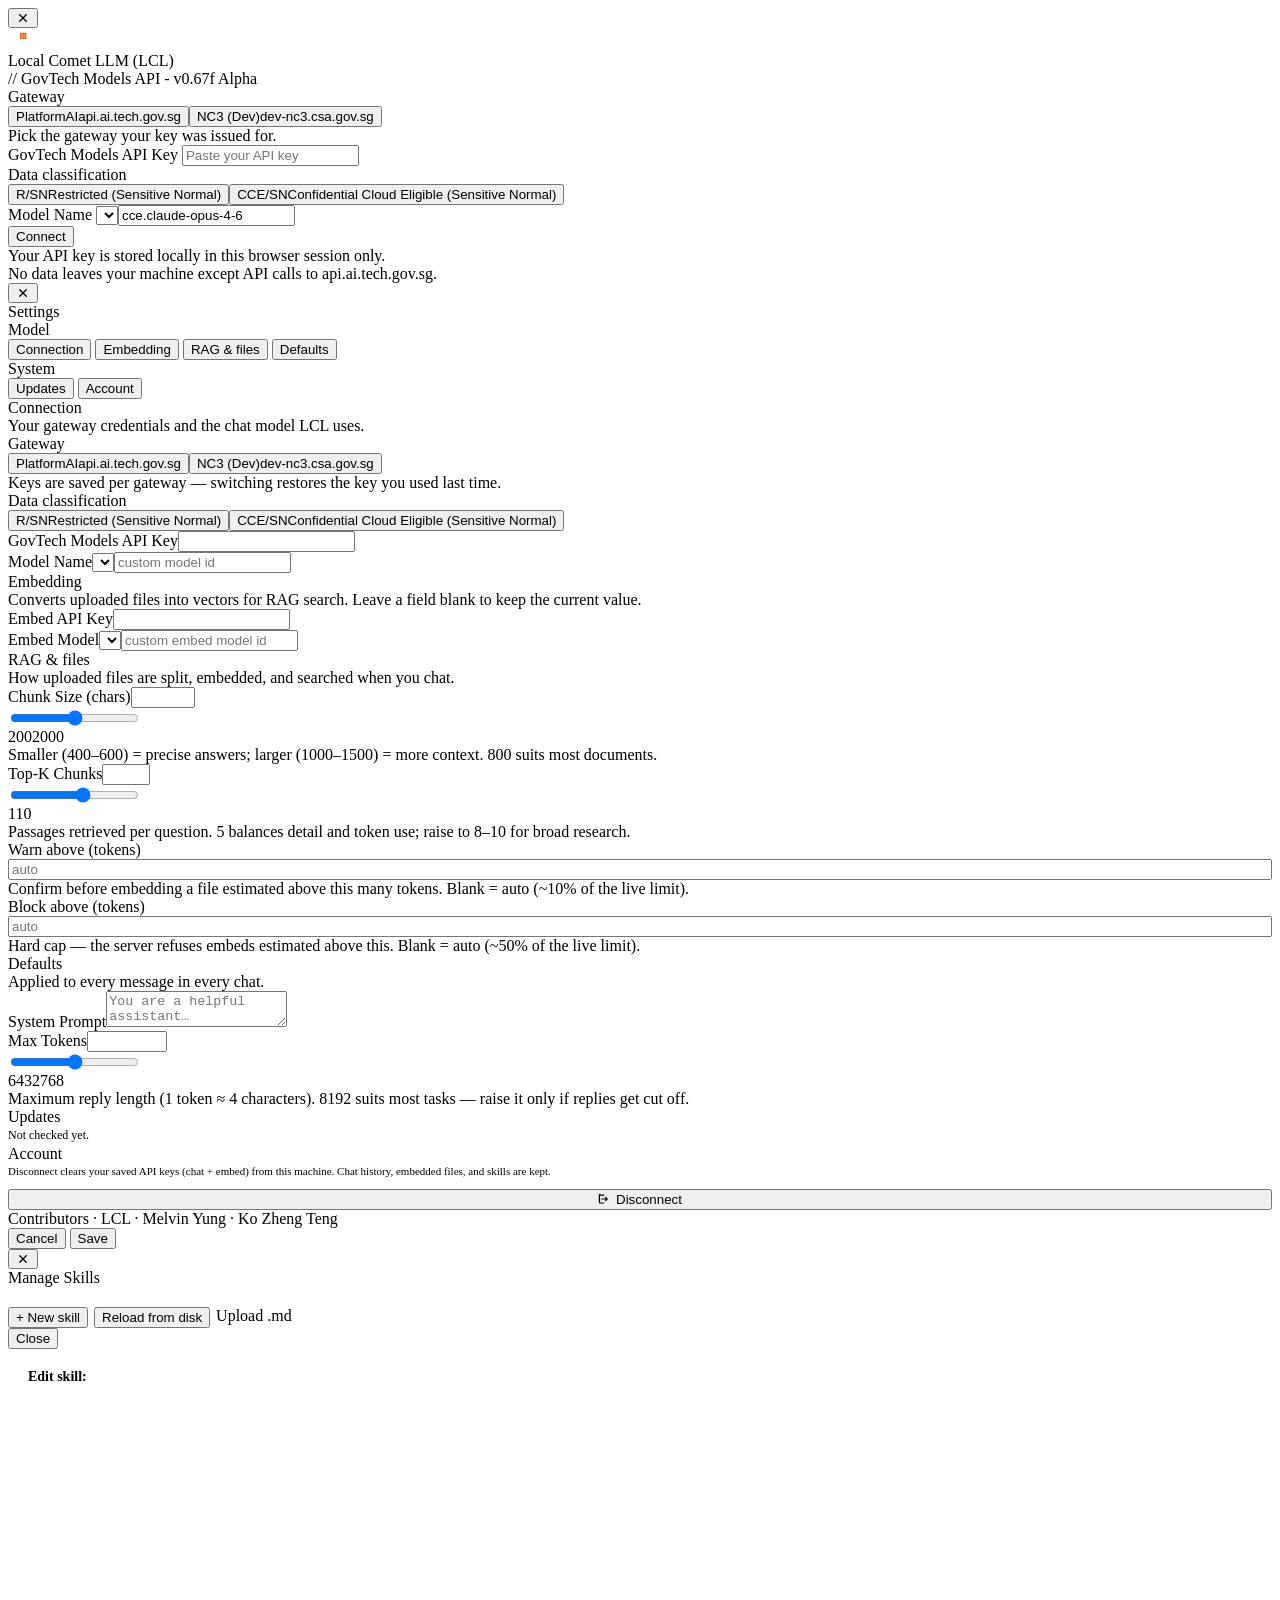
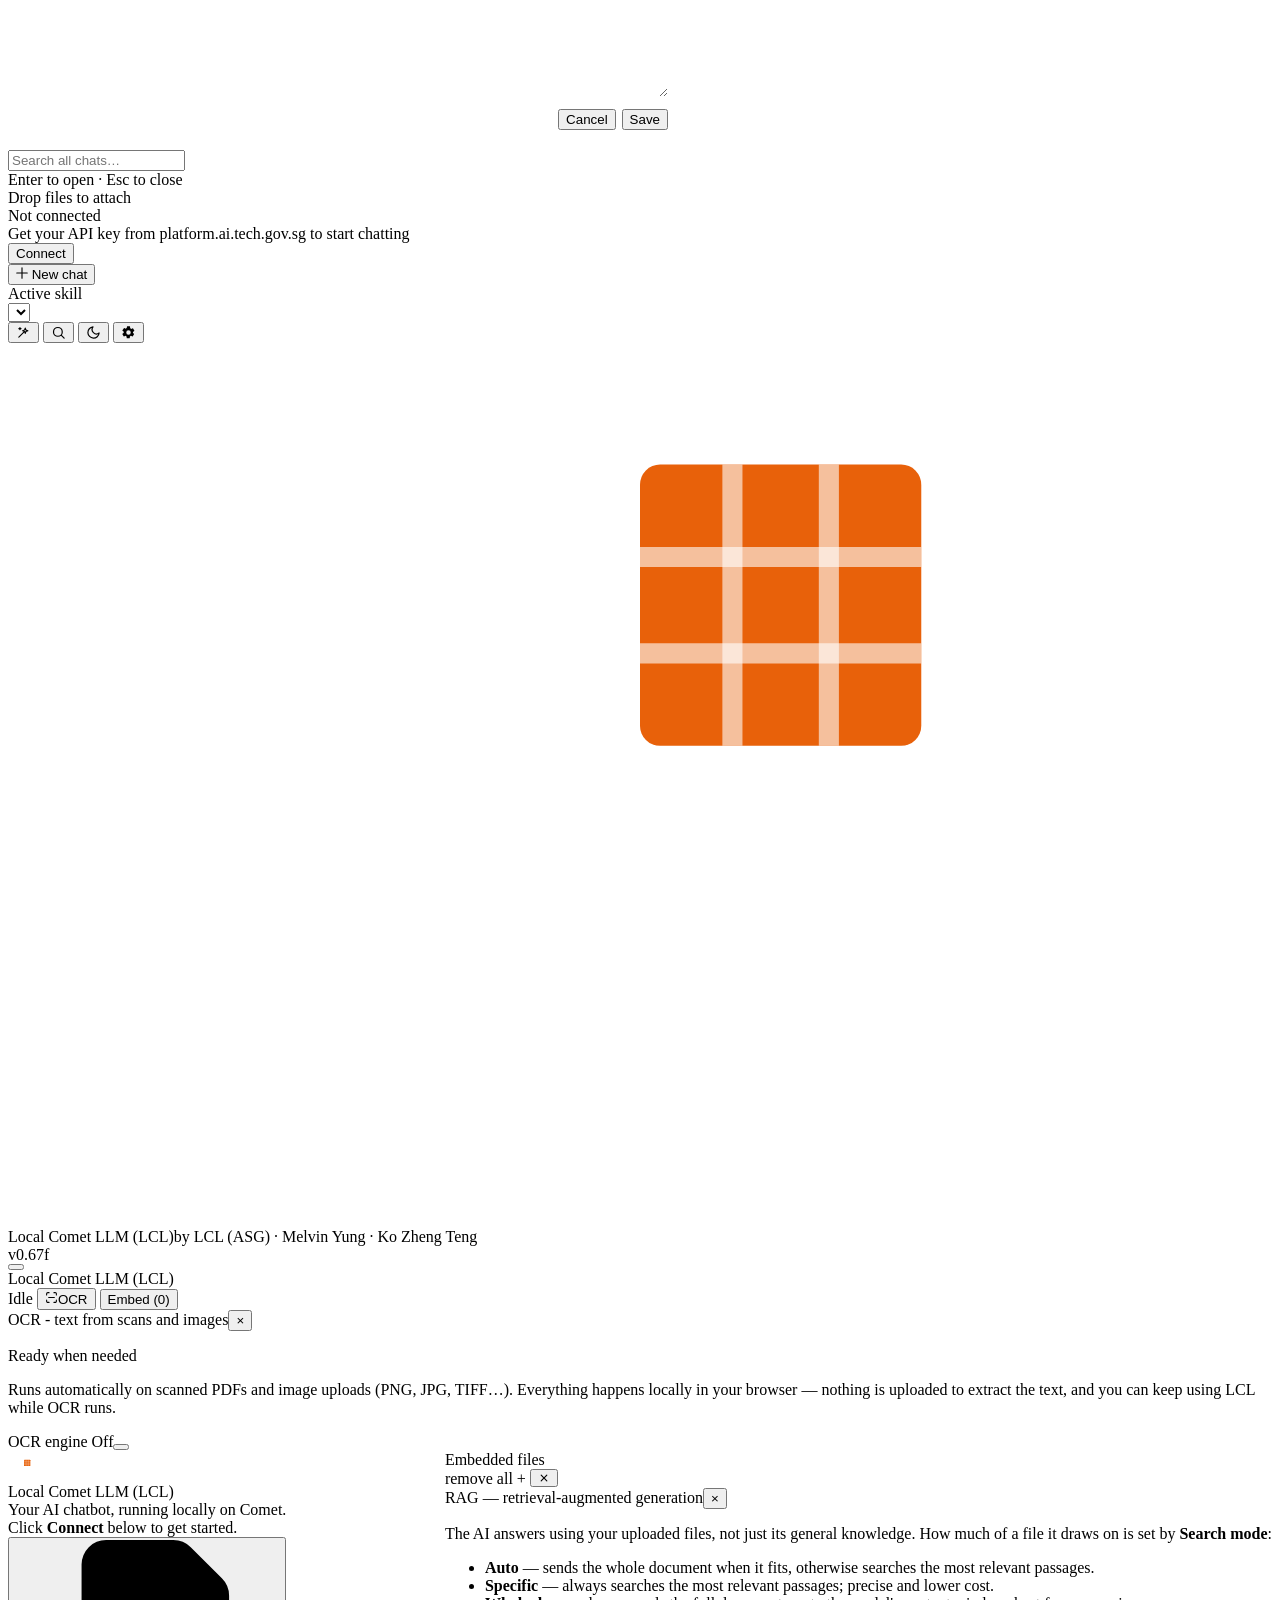
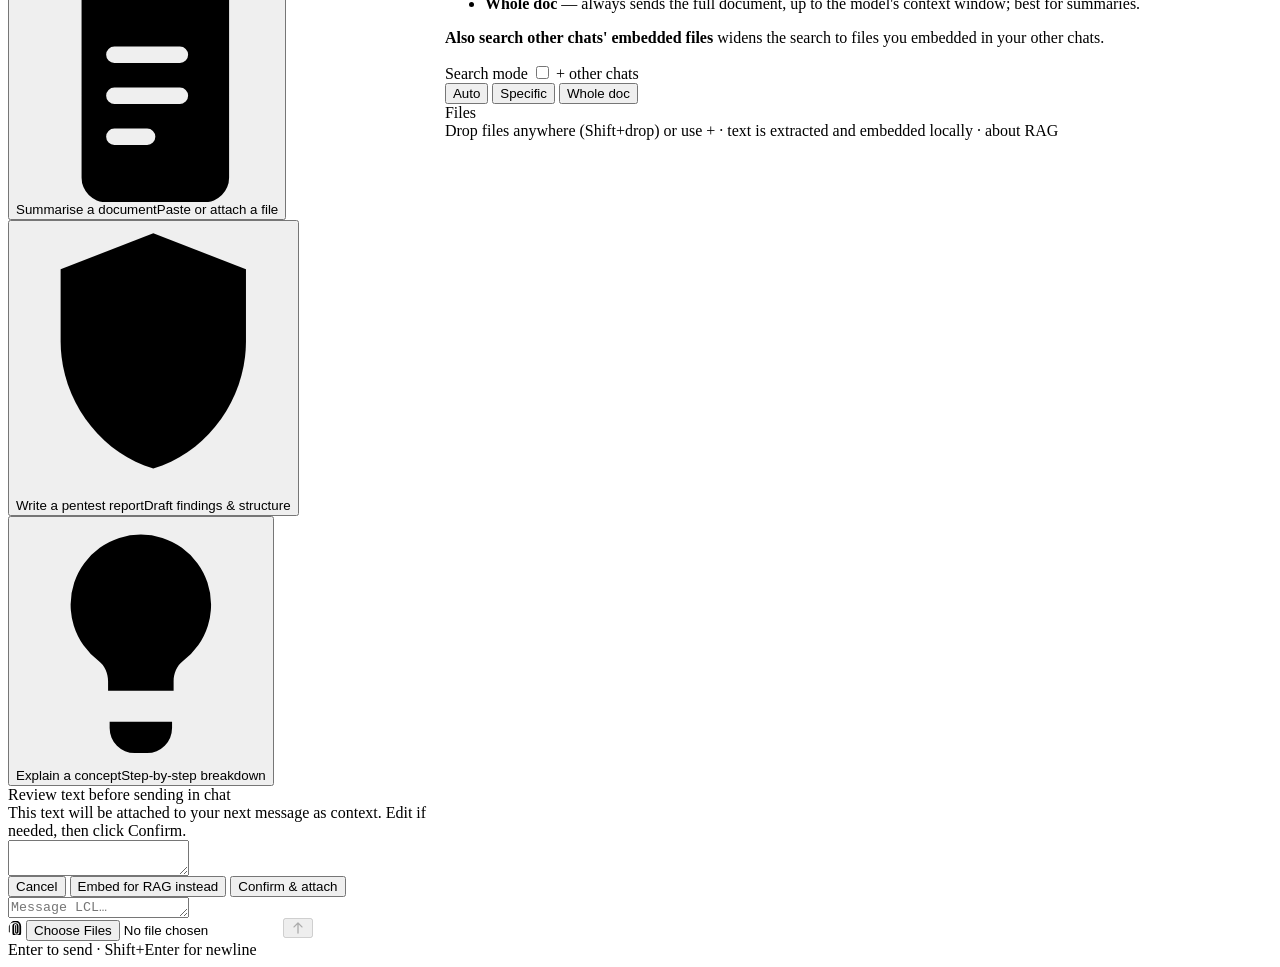
<file: src/body.html>
<body>

<!-- Setup modal -->
<div id="modal-bd" class="hidden">
  <div class="modal">
    <button class="modal-close" onclick="closeConnect()" title="Close">
      <svg width="14" height="14" viewBox="0 0 16 16" fill="currentColor"><path d="M3.72 3.72a.75.75 0 011.06 0L8 6.94l3.22-3.22a.75.75 0 111.06 1.06L9.06 8l3.22 3.22a.75.75 0 11-1.06 1.06L8 9.06l-3.22 3.22a.75.75 0 01-1.06-1.06L6.94 8 3.72 4.78a.75.75 0 010-1.06z"/></svg>
    </button>
    <div class="modal-hd">
      <div class="modal-logo" style="padding:2px"><svg width="20" height="20" viewBox="0 0 22 22" fill="none" xmlns="http://www.w3.org/2000/svg"><line x1="10" y1="10" x2="2" y2="18" stroke="white" stroke-width="1.5" stroke-linecap="round" opacity="0.7"/><line x1="11.5" y1="10" x2="4" y2="18" stroke="white" stroke-width="1" stroke-linecap="round" opacity="0.45"/><line x1="10" y1="11.5" x2="2" y2="20" stroke="white" stroke-width="0.6" stroke-linecap="round" opacity="0.28"/><rect x="9" y="1" width="11" height="11" rx="1.5" fill="white" opacity="0.95"/><rect x="11" y="3" width="7" height="7" rx="0.5" fill="#e8610a"/><line x1="13.3" y1="3" x2="13.3" y2="10" stroke="white" stroke-width="0.5" opacity="0.6"/><line x1="15.7" y1="3" x2="15.7" y2="10" stroke="white" stroke-width="0.5" opacity="0.6"/><line x1="11" y1="5.3" x2="18" y2="5.3" stroke="white" stroke-width="0.5" opacity="0.6"/><line x1="11" y1="7.7" x2="18" y2="7.7" stroke="white" stroke-width="0.5" opacity="0.6"/><line x1="12.5" y1="1" x2="12.5" y2="0" stroke="white" stroke-width="1" stroke-linecap="round" opacity="0.8"/><line x1="15" y1="1" x2="15" y2="0" stroke="white" stroke-width="1" stroke-linecap="round" opacity="0.8"/><line x1="17.5" y1="1" x2="17.5" y2="0" stroke="white" stroke-width="1" stroke-linecap="round" opacity="0.8"/><line x1="12.5" y1="12" x2="12.5" y2="13.5" stroke="white" stroke-width="1" stroke-linecap="round" opacity="0.8"/><line x1="15" y1="12" x2="15" y2="13.5" stroke="white" stroke-width="1" stroke-linecap="round" opacity="0.8"/><line x1="17.5" y1="12" x2="17.5" y2="13.5" stroke="white" stroke-width="1" stroke-linecap="round" opacity="0.8"/><line x1="20" y1="3.5" x2="21.5" y2="3.5" stroke="white" stroke-width="1" stroke-linecap="round" opacity="0.8"/><line x1="20" y1="6.5" x2="21.5" y2="6.5" stroke="white" stroke-width="1" stroke-linecap="round" opacity="0.8"/><line x1="20" y1="9.5" x2="21.5" y2="9.5" stroke="white" stroke-width="1" stroke-linecap="round" opacity="0.8"/><line x1="9" y1="3.5" x2="7.5" y2="3.5" stroke="white" stroke-width="1" stroke-linecap="round" opacity="0.8"/><line x1="9" y1="6.5" x2="7.5" y2="6.5" stroke="white" stroke-width="1" stroke-linecap="round" opacity="0.8"/><line x1="9" y1="9.5" x2="7.5" y2="9.5" stroke="white" stroke-width="1" stroke-linecap="round" opacity="0.8"/></svg></div>
      <div class="modal-name">Local Comet LLM (LCL)</div>
    </div>
    <div class="modal-sub">// GovTech Models API - v0.67f Alpha</div>
    <div class="field"><label>Gateway</label>
      <div class="seg-cls" id="gw-seg-modal"><button type="button" class="seg-btn" data-gw="PlatformAI" onclick="setGateway('PlatformAI','modal')"><span class="seg-code">PlatformAI</span><span class="seg-full">api.ai.tech.gov.sg</span></button><button type="button" class="seg-btn" data-gw="NC3 (Dev)" onclick="setGateway('NC3 (Dev)','modal')"><span class="seg-code">NC3 (Dev)</span><span class="seg-full">dev-nc3.csa.gov.sg</span></button></div>
      <div class="gw-note" id="gw-note-modal">Pick the gateway your key was issued for.</div></div>
    <div class="field"><label id="m-key-label">GovTech Models API Key</label>
      <input type="password" id="cfg-key" placeholder="Paste your API key" autocomplete="off"></div>
    <div class="field"><label>Data classification</label>
      <div class="seg-cls" id="cls-seg-cfg"><button type="button" class="seg-btn" data-cls="rsn" onclick="setClassification('rsn','cfg')"><span class="seg-code">R/SN</span><span class="seg-full">Restricted (Sensitive Normal)</span></button><button type="button" class="seg-btn" data-cls="cce" onclick="setClassification('cce','cfg')"><span class="seg-code">CCE/SN</span><span class="seg-full">Confidential Cloud Eligible (Sensitive Normal)</span></button></div></div>
    <div class="field"><label>Model Name</label>
      <select id="cfg-mdl-sel" class="model-sel"></select><input type="text" id="cfg-mdl" value="cce.claude-opus-4-6" placeholder="custom model id"></div>
    <button class="btn-p" id="connect-btn" onclick="connect()">Connect</button>
    <div class="modal-connect-hint">Your API key is stored locally in this browser session only.<br>No data leaves your machine except API calls to api.ai.tech.gov.sg.</div>
    <div class="modal-err" id="modal-err"></div>
  </div>
</div>

<!-- Settings panel -->
<div id="sp" class="hidden">
  <div class="sp-box">
    <button class="sp-close" onclick="closeSP()" title="Close (Esc)"><svg width="14" height="14" viewBox="0 0 16 16" fill="currentColor"><path d="M3.72 3.72a.75.75 0 011.06 0L8 6.94l3.22-3.22a.75.75 0 111.06 1.06L9.06 8l3.22 3.22a.75.75 0 11-1.06 1.06L8 9.06l-3.22 3.22a.75.75 0 01-1.06-1.06L6.94 8 3.72 4.78a.75.75 0 010-1.06z"/></svg></button>
    <div class="sp-title">Settings</div>
    <div class="sp-cols">
      <nav class="sp-nav">
        <div class="sp-nav-lbl">Model</div>
        <button type="button" class="sp-nav-it on" data-sec="connection" onclick="spNav('connection')">Connection</button>
        <button type="button" class="sp-nav-it" data-sec="embedding" onclick="spNav('embedding')">Embedding</button>
        <button type="button" class="sp-nav-it" data-sec="rag" onclick="spNav('rag')">RAG &amp; files</button>
        <button type="button" class="sp-nav-it" data-sec="defaults" onclick="spNav('defaults')">Defaults</button>
        <div class="sp-nav-lbl">System</div>
        <button type="button" class="sp-nav-it" data-sec="updates" onclick="spNav('updates')">Updates</button>
        <button type="button" class="sp-nav-it" data-sec="account" onclick="spNav('account')">Account</button>
      </nav>
      <div class="sp-main">
    <div class="sp-pane on" data-pane="models"><div class="sp-sec on" data-sec="connection">
      <div class="sp-lbl">Connection</div>
      <div class="sp-cap">Your gateway credentials and the chat model LCL uses.</div>
      <div class="sf"><label>Gateway</label>
        <div class="seg-cls" id="gw-seg-sp"><button type="button" class="seg-btn" data-gw="PlatformAI" onclick="setGateway('PlatformAI','sp')"><span class="seg-code">PlatformAI</span><span class="seg-full">api.ai.tech.gov.sg</span></button><button type="button" class="seg-btn" data-gw="NC3 (Dev)" onclick="setGateway('NC3 (Dev)','sp')"><span class="seg-code">NC3 (Dev)</span><span class="seg-full">dev-nc3.csa.gov.sg</span></button></div>
        <div class="sf-cap" id="gw-note-sp">Keys are saved per gateway &mdash; switching restores the key you used last time.</div>
      </div>
      <div class="sf"><label>Data classification</label><div class="seg-cls" id="cls-seg-sp"><button type="button" class="seg-btn" data-cls="rsn" onclick="setClassification('rsn','sp')"><span class="seg-code">R/SN</span><span class="seg-full">Restricted (Sensitive Normal)</span></button><button type="button" class="seg-btn" data-cls="cce" onclick="setClassification('cce','sp')"><span class="seg-code">CCE/SN</span><span class="seg-full">Confidential Cloud Eligible (Sensitive Normal)</span></button></div></div>
      <div class="sf"><label id="s-key-label">GovTech Models API Key</label><input type="password" id="s-key"></div>
      <div class="sf"><label>Model Name</label><select id="s-mdl-sel" class="model-sel"></select><input type="text" id="s-mdl" placeholder="custom model id"></div>
    </div>
    <div class="sp-sec" data-sec="embedding">
      <div class="sp-lbl">Embedding</div>
      <div class="sp-cap">Converts uploaded files into vectors for RAG search. Leave a field blank to keep the current value.</div>
      <div id="gw-emb-banner" class="hidden"><span class="gwb-dot"></span><div><div class="gwb-title"></div><div class="gwb-url"></div></div></div>
      <div class="sf"><label>Embed API Key</label><input type="password" id="s-embk"></div>
      <div class="sf"><label>Embed Model</label><select id="s-embm-sel" class="model-sel"></select><input type="text" id="s-embm" placeholder="custom embed model id"></div>
    </div>
    <div class="sp-sec" data-sec="rag">
      <div class="sp-lbl">RAG &amp; files</div>
      <div class="sp-cap">How uploaded files are split, embedded, and searched when you chat.</div>
      <div class="sp-grid">
        <div class="sf">
          <div class="sf-head"><label>Chunk Size (chars)</label><input type="number" id="s-chunk-v" class="sf-num" min="200" max="2000" step="100" oninput="onNumIn('s-chunk',this)"></div>
          <div class="sl"><input type="range" min="200" max="2000" step="100" id="s-chunk" oninput="onRangeIn('s-chunk-v',this)"></div>
          <div class="sl-ticks"><span>200</span><span>2000</span></div>
          <div class="sf-cap">Smaller (400–600) = precise answers; larger (1000–1500) = more context. 800 suits most documents.</div>
        </div>
        <div class="sf">
          <div class="sf-head"><label>Top-K Chunks</label><input type="number" id="s-topk-v" class="sf-num" min="3" max="10" step="1" oninput="onNumIn('s-topk',this)"></div>
          <div class="sl"><input type="range" min="3" max="10" step="1" id="s-topk" oninput="onRangeIn('s-topk-v',this)"></div>
          <div class="sl-ticks"><span>1</span><span>10</span></div>
          <div class="sf-cap">Passages retrieved per question. 5 balances detail and token use; raise to 8–10 for broad research.</div>
        </div>
        <div class="sf">
          <div class="sf-head"><label>Warn above (tokens)</label></div>
          <input type="text" id="s-embwarn" class="sf-num" placeholder="auto" style="width:100%">
          <div class="sf-cap">Confirm before embedding a file estimated above this many tokens. Blank = auto (~10% of the live limit).</div>
        </div>
        <div class="sf">
          <div class="sf-head"><label>Block above (tokens)</label></div>
          <input type="text" id="s-embmax" class="sf-num" placeholder="auto" style="width:100%">
          <div class="sf-cap">Hard cap — the server refuses embeds estimated above this. Blank = auto (~50% of the live limit).</div>
        </div>
      </div>
    </div>
    </div>
    <div class="sp-pane" data-pane="settings"><div class="sp-sec" data-sec="defaults">
      <div class="sp-lbl">Defaults</div>
      <div class="sp-cap">Applied to every message in every chat.</div>
      <div class="sf"><label>System Prompt</label><textarea id="s-sys" placeholder="You are a helpful assistant…"></textarea></div>
      <div class="sf">
        <div class="sf-head"><label>Max Tokens</label><input type="number" id="s-tok-v-input" class="sf-num" min="64" max="131072" step="64" oninput="onNumIn('s-tok',this)"></div>
        <div class="sl"><input type="range" min="64" max="32768" step="64" id="s-tok" oninput="onRangeIn('s-tok-v-input',this)"></div>
        <div class="sl-ticks"><span>64</span><span>32768</span></div>
        <div class="sf-cap">Maximum reply length (1 token ≈ 4 characters). 8192 suits most tasks — raise it only if replies get cut off.</div>
      </div>
    </div>
    <div class="sp-sec" data-sec="updates"><div class="sp-lbl">Updates</div><div class="upd-card"><div id="upd-body" style="font-size:12px;color:var(--tx2);line-height:1.6">Not checked yet.</div></div></div><div class="sp-sec" data-sec="account">
      <div class="sp-lbl">Account</div>
      <div style="font-size:11px;color:var(--tx3);line-height:1.6;margin-bottom:8px">
        Disconnect clears your saved API keys (chat + embed) from this machine. Chat history, embedded files, and skills are kept.
      </div>
      <button class="btn-s btn-danger" onclick="closeSP(); disconnect()" style="width:100%;display:flex;align-items:center;justify-content:center;gap:6px">
        <svg width="12" height="12" viewBox="0 0 16 16" fill="currentColor"><path d="M2 2.75A.75.75 0 012.75 2h5a.75.75 0 010 1.5h-5v9h5a.75.75 0 010 1.5h-5A1.75 1.75 0 011 12.25v-9.5A1.75 1.75 0 012.75 1h.5z"/><path d="M12.78 7.47a.75.75 0 010 1.06l-2.25 2.25a.75.75 0 01-1.06-1.06l.97-.97H5.25a.75.75 0 010-1.5h5.19l-.97-.97a.75.75 0 011.06-1.06l2.25 2.25z"/></svg>
        Disconnect
      </button>
    </div>
    </div>
    <div class="sp-foot">
      <div class="sp-contrib">Contributors &middot; LCL &middot; Melvin Yung &middot; Ko Zheng Teng</div>
      <button class="btn-s" onclick="closeSP()">Cancel</button>
      <button class="btn-sv" onclick="saveSP()">Save</button>
    </div>
      </div>
    </div>
  </div>
</div>

<!-- Skills manager (independent of Settings; works without connection) -->
<div id="skills-mgr" class="hidden" onclick="if(event.target===this)closeSkillsManager()">
  <div class="sp-box">
    <button class="sp-close" onclick="closeSkillsManager()" title="Close (Esc)"><svg width="14" height="14" viewBox="0 0 16 16" fill="currentColor"><path d="M3.72 3.72a.75.75 0 011.06 0L8 6.94l3.22-3.22a.75.75 0 111.06 1.06L9.06 8l3.22 3.22a.75.75 0 11-1.06 1.06L8 9.06l-3.22 3.22a.75.75 0 01-1.06-1.06L6.94 8 3.72 4.78a.75.75 0 010-1.06z"/></svg></button>
    <div class="sp-title">Manage Skills</div>
    <div class="sp-sec">
      <div id="sp-skills-list" style="display:flex;flex-direction:column;gap:6px;max-height:50vh;overflow-y:auto;border:1px solid var(--bdr);border-radius:6px;padding:6px;margin-bottom:8px"></div>
      <div style="display:flex;gap:6px">
        <button class="tb-btn" onclick="newSkill()">+ New skill</button>
        <button class="tb-btn" onclick="reloadSkillsFromUI()">Reload from disk</button>
        <label class="tb-btn" style="cursor:pointer">
          Upload .md
          <input type="file" id="sp-skill-upload" accept=".md" style="display:none" onchange="uploadSkillFile(this.files)">
        </label>
      </div>
    </div>
    <div class="sp-foot">
      <button class="btn-s" onclick="closeSkillsManager()">Close</button>
    </div>
  </div>
</div>

<div id="skill-edit-bd" class="hidden" onclick="if(event.target===this)closeSkillEdit()">
  <div style="background:var(--bg2);border:1px solid var(--bdr2);border-radius:12px;width:640px;max-height:80vh;display:flex;flex-direction:column;padding:20px">
    <div style="font-size:14px;font-weight:600;margin-bottom:12px">Edit skill: <span id="skill-edit-id" style="font-family:var(--mono);color:var(--ac)"></span></div>
    <textarea id="skill-edit-body" style="flex:1;min-height:300px;background:var(--pre-bg);color:var(--tx);border:1px solid var(--bdr);border-radius:6px;padding:10px;font-family:var(--mono);font-size:12px;resize:vertical"></textarea>
    <div style="display:flex;gap:6px;justify-content:flex-end;margin-top:12px">
      <button class="btn-s" onclick="closeSkillEdit()">Cancel</button>
      <button class="btn-sv" onclick="saveSkillEdit()">Save</button>
    </div>
  </div>
</div>

<!-- Search overlay -->
<div id="search-bd" class="hidden" onclick="if(event.target===this)closeSearch()">
  <div class="search-box">
    <input type="text" id="search-inp" class="search-inp" placeholder="Search all chats…" oninput="runSearch()" onkeydown="handleSearchKey(event)">
    <div id="search-results" class="search-results"></div>
    <div class="search-foot">Enter to open  ·  Esc to close</div>
  </div>
</div>

<div id="toast"></div>
<div id="drop-overlay"><div class="drop-msg">Drop files to attach</div></div>
<div id="connect-banner" class="hidden">
  <div class="cb-inner">
    <div class="cb-text">
      <div class="cb-title">Not connected</div>
      <div class="cb-sub">Get your API key from <a href="https://platform.ai.tech.gov.sg" target="_blank" style="color:var(--ac);text-decoration:none">platform.ai.tech.gov.sg</a> to start chatting</div>
    </div>
    <button class="cb-btn" onclick="openConnect()">Connect</button>
  </div>
</div>

<!-- Sidebar -->
<div id="sb">
  <div class="sb-header">
    <button class="new-chat-btn" onclick="newChat()" data-tip-bottom="New chat">
      <svg width="12" height="12" viewBox="0 0 16 16" fill="currentColor"><path d="M8 .25a.75.75 0 01.75.75v6.25h6.25a.75.75 0 010 1.5H8.75v6.25a.75.75 0 01-1.5 0V8.75H1a.75.75 0 010-1.5h6.25V1A.75.75 0 018 .25z"/></svg>
      New chat
    </button>
  </div>
  <div class="chat-list" id="chat-list"></div>
  <div class="sb-foot">
    <div class="sf-lbl">Active skill</div>
    <select class="skill-select" id="skill-select" onchange="onSkillSelect(this.value)" aria-label="Active skill"></select>
    <div class="rail">
      <button class="rail-btn skills rail-first" id="skill-rail-btn" onclick="openSkillsManager()" data-tip="Manage skills" aria-label="Manage skills"><svg width="15" height="15" viewBox="0 0 24 24" fill="none" stroke="currentColor" stroke-width="1.8" stroke-linecap="round" stroke-linejoin="round" aria-hidden="true"><path d="M4.5 19.5L13 11"/><path d="M14.8 5L15.9 8.1L19 9.2L15.9 10.3L14.8 13.4L13.7 10.3L10.6 9.2L13.7 8.1Z"/><path d="M6.3 4.1L6.7 5.4L8 5.8L6.7 6.2L6.3 7.5L5.9 6.2L4.6 5.8L5.9 5.4Z"/></svg></button>
      <button class="rail-btn" id="search-btn" onclick="openSearch()" data-tip="Search chats" aria-label="Search all chats"><svg width="15" height="15" viewBox="0 0 24 24" fill="none" stroke="currentColor" stroke-width="1.9" stroke-linecap="round" stroke-linejoin="round" aria-hidden="true"><circle cx="11" cy="11" r="7"/><path d="M21 21l-4.35-4.35"/></svg></button>
      <button class="rail-btn" id="theme-btn" onclick="toggleTheme()" data-tip="Light / dark" aria-label="Toggle light / dark"><svg id="icon-moon" width="15" height="15" viewBox="0 0 24 24" fill="none" stroke="currentColor" stroke-width="1.9" stroke-linecap="round" stroke-linejoin="round" aria-hidden="true"><path d="M21 12.79A9 9 0 1111.21 3 7 7 0 0021 12.79z"/></svg><svg id="icon-sun" width="15" height="15" viewBox="0 0 24 24" fill="none" stroke="currentColor" stroke-width="2" stroke-linecap="round" stroke-linejoin="round" style="display:none" aria-hidden="true"><circle cx="12" cy="12" r="4"/><path d="M18.6 12L21.2 12M16.7 16.7L18.5 18.5M12 18.6L12 21.2M7.3 16.7L5.5 18.5M5.4 12L2.8 12M7.3 7.3L5.5 5.5M12 5.4L12 2.8M16.7 7.3L18.5 5.5"/></svg></button>
      <button class="rail-btn rail-last" onclick="openSP()" data-tip="Settings" aria-label="LCL settings"><svg width="15" height="15" viewBox="0 0 24 24" fill="currentColor" aria-hidden="true"><path d="M19.14 12.94c.04-.3.06-.61.06-.94 0-.32-.02-.64-.07-.94l2.03-1.58a.5.5 0 00.12-.61l-1.92-3.32a.5.5 0 00-.59-.22l-2.39.96a7 7 0 00-1.62-.94l-.36-2.54A.5.5 0 0013.9 2h-3.84a.5.5 0 00-.47.41l-.36 2.54c-.59.24-1.13.57-1.62.94l-2.39-.96a.5.5 0 00-.59.22L2.31 8.47a.5.5 0 00.12.61l2.03 1.58c-.05.3-.09.63-.09.94s.02.64.07.94l-2.03 1.58a.5.5 0 00-.12.61l1.92 3.32c.12.22.37.29.59.22l2.39-.96c.5.38 1.03.7 1.62.94l.36 2.54c.04.24.24.41.47.41h3.84c.24 0 .44-.17.47-.41l.36-2.54c.59-.24 1.13-.56 1.62-.94l2.39.96c.22.08.47 0 .59-.22l1.92-3.32a.5.5 0 00-.12-.61l-2.01-1.58zM12 15.6A3.6 3.6 0 1112 8.4a3.6 3.6 0 010 7.2z"/></svg></button>
    </div>
  </div>
  <div class="app-footer"><div class="footer-brand"><svg width="100%" height="100%" viewBox="0 0 22 22" fill="none" xmlns="http://www.w3.org/2000/svg"><line x1="10" y1="10" x2="2" y2="18" stroke="white" stroke-width="1.5" stroke-linecap="round" opacity="0.7"/><line x1="11.5" y1="10" x2="4" y2="18" stroke="white" stroke-width="1" stroke-linecap="round" opacity="0.45"/><line x1="10" y1="11.5" x2="2" y2="20" stroke="white" stroke-width="0.6" stroke-linecap="round" opacity="0.28"/><rect x="9" y="1" width="11" height="11" rx="1.5" fill="white" opacity="0.95"/><rect x="11" y="3" width="7" height="7" rx="0.5" fill="#e8610a"/><line x1="13.3" y1="3" x2="13.3" y2="10" stroke="white" stroke-width="0.5" opacity="0.6"/><line x1="15.7" y1="3" x2="15.7" y2="10" stroke="white" stroke-width="0.5" opacity="0.6"/><line x1="11" y1="5.3" x2="18" y2="5.3" stroke="white" stroke-width="0.5" opacity="0.6"/><line x1="11" y1="7.7" x2="18" y2="7.7" stroke="white" stroke-width="0.5" opacity="0.6"/></svg></div><div class="footer-info"><span class="footer-name">Local Comet LLM (LCL)</span><span class="footer-meta">by LCL (ASG) · Melvin Yung · Ko Zheng Teng<span id="footer-smiley" style="display:none"> :)</span></span></div><span class="ver-wrap" style="display:inline-flex;flex-direction:column;align-items:flex-end;gap:3px"><span class="footer-ver" id="ver-badge" onclick="eggClick(event)" style="cursor:pointer;user-select:none">v0.67f</span><span class="ver-alpha" id="ver-alpha" style="display:none">ALPHA</span><span class="footer-upd" id="footer-upd" style="display:none" onclick="openUpdateDialog()" data-tip="Update available">&uarr; new</span></span></div>
</div>

<!-- Main -->
<div id="main">
  <div id="topbar">
    <div class="tb-comets"><i class="h1"></i><i class="h2"></i><i class="h3"></i></div>
    <button class="sb-toggle" id="sb-toggle" onclick="toggleSidebar()" data-tip-bottom="Collapse sidebar" aria-label="Toggle sidebar">
      <svg viewBox="0 0 16 16" fill="none" stroke="currentColor" stroke-width="1.4"><rect x="1.75" y="2.75" width="12.5" height="10.5" rx="2"/><line x1="6" y1="2.75" x2="6" y2="13.25"/></svg>
    </button>
    <div class="tb-brand">
      <div class="tb-brand-icon" id="tb-brand-icon"></div>
      <div class="tb-brand-text">
        <div class="tb-brand-name">Local Comet LLM <span class="tb-brand-tag">(LCL)</span></div>
        <div class="tb-brand-sub" id="tb-chat-title"></div>
      </div>
    </div>
    <div class="tb-right" id="tb-right">
      <span class="health" id="health-pill" data-tip-bottom="Connection health"><span class="dot"></span><span id="health-txt">Idle</span></span>
      <button type="button" class="tb-btn tb-ocr" id="ocr-chip" onclick="toggleOcrInfo(event)" data-tip-bottom="OCR - text from scans and images"><svg width="13" height="13" viewBox="0 0 16 16" fill="none" stroke="currentColor" stroke-width="1.3" stroke-linecap="round"><path d="M2 5V3.5A1.5 1.5 0 013.5 2H5"/><path d="M11 2h1.5A1.5 1.5 0 0114 3.5V5"/><path d="M14 11v1.5a1.5 1.5 0 01-1.5 1.5H11"/><path d="M5 14H3.5A1.5 1.5 0 012 12.5V11"/><path d="M4.5 8h7"/></svg><span id="ocr-chip-label">OCR</span><span class="ocr-dot" id="ocr-dot"></span></button>
      <button class="tb-btn" id="docs-btn" onclick="toggleDP()" data-tip-bottom="Upload files for RAG — requires an embedding API key">Embed (0)</button>
      <div id="ocr-info" class="ocr-info hidden">
        <div class="rag-info-hd"><span>OCR - text from scans and images</span><button type="button" class="rag-info-x" onclick="toggleOcrInfo(event)" title="Close">&times;</button></div>
        <p id="ocr-status">Ready when needed</p>
        <p>Runs automatically on scanned PDFs and image uploads (PNG, JPG, TIFF…). Everything happens locally in your browser — nothing is uploaded to extract the text, and you can keep using LCL while OCR runs.</p>
        <div class="ocr-acts"><span class="ocr-eng-lbl">OCR engine <span id="ocr-eng-state">Off</span></span><button type="button" id="ocr-toggle" class="ocr-switch" role="switch" aria-checked="false" aria-label="Toggle OCR engine" onclick="toggleOcrEngine()"><span class="ocr-knob"></span></button></div>
      </div>
    </div>
  </div>

  <div style="display:flex;flex:1;overflow:hidden">
    <div style="flex:1;display:flex;flex-direction:column;overflow:hidden">
      <div id="messages">
        <div id="empty">
          <div class="empty-logo" style="padding:6px"><svg width="20" height="20" viewBox="0 0 22 22" fill="none" xmlns="http://www.w3.org/2000/svg"><line x1="10" y1="10" x2="2" y2="18" stroke="white" stroke-width="1.5" stroke-linecap="round" opacity="0.7"/><line x1="11.5" y1="10" x2="4" y2="18" stroke="white" stroke-width="1" stroke-linecap="round" opacity="0.45"/><line x1="10" y1="11.5" x2="2" y2="20" stroke="white" stroke-width="0.6" stroke-linecap="round" opacity="0.28"/><rect x="9" y="1" width="11" height="11" rx="1.5" fill="white" opacity="0.95"/><rect x="11" y="3" width="7" height="7" rx="0.5" fill="#e8610a"/><line x1="13.3" y1="3" x2="13.3" y2="10" stroke="white" stroke-width="0.5" opacity="0.6"/><line x1="15.7" y1="3" x2="15.7" y2="10" stroke="white" stroke-width="0.5" opacity="0.6"/><line x1="11" y1="5.3" x2="18" y2="5.3" stroke="white" stroke-width="0.5" opacity="0.6"/><line x1="11" y1="7.7" x2="18" y2="7.7" stroke="white" stroke-width="0.5" opacity="0.6"/><line x1="12.5" y1="1" x2="12.5" y2="0" stroke="white" stroke-width="1" stroke-linecap="round" opacity="0.8"/><line x1="15" y1="1" x2="15" y2="0" stroke="white" stroke-width="1" stroke-linecap="round" opacity="0.8"/><line x1="17.5" y1="1" x2="17.5" y2="0" stroke="white" stroke-width="1" stroke-linecap="round" opacity="0.8"/><line x1="12.5" y1="12" x2="12.5" y2="13.5" stroke="white" stroke-width="1" stroke-linecap="round" opacity="0.8"/><line x1="15" y1="12" x2="15" y2="13.5" stroke="white" stroke-width="1" stroke-linecap="round" opacity="0.8"/><line x1="17.5" y1="12" x2="17.5" y2="13.5" stroke="white" stroke-width="1" stroke-linecap="round" opacity="0.8"/><line x1="20" y1="3.5" x2="21.5" y2="3.5" stroke="white" stroke-width="1" stroke-linecap="round" opacity="0.8"/><line x1="20" y1="6.5" x2="21.5" y2="6.5" stroke="white" stroke-width="1" stroke-linecap="round" opacity="0.8"/><line x1="20" y1="9.5" x2="21.5" y2="9.5" stroke="white" stroke-width="1" stroke-linecap="round" opacity="0.8"/><line x1="9" y1="3.5" x2="7.5" y2="3.5" stroke="white" stroke-width="1" stroke-linecap="round" opacity="0.8"/><line x1="9" y1="6.5" x2="7.5" y2="6.5" stroke="white" stroke-width="1" stroke-linecap="round" opacity="0.8"/><line x1="9" y1="9.5" x2="7.5" y2="9.5" stroke="white" stroke-width="1" stroke-linecap="round" opacity="0.8"/></svg></div>
          <div class="empty-title">Local Comet LLM (LCL)</div>
          <div class="empty-sub">Your AI chatbot, running locally on Comet.<br>Click <strong style="color:var(--ac)">Connect</strong> below to get started.</div>
          <div class="hint-cards">
            <button class="hint-card" onclick="useHint('Summarise this document for me: ')"><svg viewBox="0 0 16 16" fill="currentColor"><path d="M4 1.5A1.5 1.5 0 015.5 0h4.1a1.5 1.5 0 011.06.44l1.9 1.9A1.5 1.5 0 0113 3.41V14.5A1.5 1.5 0 0111.5 16h-6A1.5 1.5 0 014 14.5v-13zM6 6.5a.5.5 0 000 1h4a.5.5 0 000-1H6zm0 2.5a.5.5 0 000 1h4a.5.5 0 000-1H6zm0 2.5a.5.5 0 000 1h2a.5.5 0 000-1H6z"/></svg><span class="hint-card-title">Summarise a document</span><span class="hint-card-sub">Paste or attach a file</span></button>
            <button class="hint-card" onclick="useHint('Help me write a pentest report. ')"><svg viewBox="0 0 16 16" fill="currentColor"><path d="M8 .6l5.4 2.1v4.2c0 3.4-2.3 6.5-5.4 7.4C4.9 13.4 2.6 10.3 2.6 6.9V2.7L8 .6z"/></svg><span class="hint-card-title">Write a pentest report</span><span class="hint-card-sub">Draft findings &amp; structure</span></button>
            <button class="hint-card" onclick="useHint('Explain this concept to me step by step: ')"><svg viewBox="0 0 16 16" fill="currentColor"><path d="M8 1a4.5 4.5 0 00-2.7 8.1c.4.3.6.8.6 1.3v.6h4.2v-.6c0-.5.2-1 .6-1.3A4.5 4.5 0 008 1zM6 13h4v.4A1.6 1.6 0 018.4 15h-.8A1.6 1.6 0 016 13.4V13z"/></svg><span class="hint-card-title">Explain a concept</span><span class="hint-card-sub">Step-by-step breakdown</span></button>
          </div>
        </div>
      </div>
      <!-- File preview panel (used only for files attached to a chat
           message — embed uploads skip this and confirm directly). -->
      <div id="file-preview" class="hidden">
        <div class="fp-header">
          <div class="fp-header-title">Review text before sending in chat</div>
          <div class="fp-header-sub">This text will be attached to your next message as context. Edit if needed, then click Confirm.</div>
        </div>
        <div class="fp-tabs" id="fp-tabs"></div>
        <div class="fp-oversize hidden" id="fp-oversize"></div>
        <div class="fp-body">
          <div class="fp-label"><span id="fp-filename"></span><span id="fp-charcount"></span></div>
          <textarea class="fp-textarea" id="fp-textarea" spellcheck="false"></textarea>
        </div>
        <div class="fp-foot">
          <div class="fp-hint" id="fp-hint"></div>
          <button class="btn-s" onclick="cancelFilePreview()">Cancel</button>
          <button class="btn-sv hidden" id="fp-embed-btn" onclick="confirmFilePreviewAsEmbed()">Embed for RAG instead</button>
          <button class="btn-sv" id="fp-confirm-btn" onclick="confirmFilePreview()">Confirm &amp; attach</button>
        </div>
      </div>

      <div id="input-wrap">
        <div id="attach-tray" class="hidden"></div>
        <div class="input-inner">
          <div class="skill-chip" id="skill-chip"></div>
          <div class="chips" id="chips"></div>
          <div class="input-box">
            <textarea id="msg-in" placeholder="Message LCL…" rows="1"
              onkeydown="handleKey(event)" oninput="autoResize(this)"></textarea>
            <div class="in-row">
              <label class="ib" data-tip="Attach file to this message">
                <svg width="14" height="14" viewBox="0 0 16 16" fill="currentColor"><path d="M8.5 1.5A4.5 4.5 0 0113 6v6.5a3 3 0 01-6 0V5a1.5 1.5 0 013 0v7.5a.5.5 0 01-1 0V5a.5.5 0 00-1 0v7.5a2 2 0 004 0V6a3.5 3.5 0 00-7 0v7.5a5 5 0 0010 0V6a6.5 6.5 0 00-13 0v6.5a.5.5 0 01-1 0V6A7.5 7.5 0 018.5 1.5z"/></svg>
                <!-- No accept allowlist: pdf/docx/pptx/xlsx have dedicated
                     extractors; every other file is attempted as text and
                     rejected at extraction time if it isn't readable. -->
                <input type="file" id="file-in" multiple
                  onchange="handleAttach(this.files)">
              </label>
              <button class="ib send" id="send-btn" onclick="send()" disabled data-tip="Send (Enter)">
                <svg width="14" height="14" viewBox="0 0 16 16" fill="currentColor"><path d="M8 1.5a.75.75 0 01.75.75v9.69l3.22-3.22a.75.75 0 111.06 1.06l-4.5 4.5a.75.75 0 01-1.06 0l-4.5-4.5a.75.75 0 111.06-1.06L7.25 11.94V2.25A.75.75 0 018 1.5z" transform="rotate(180 8 8)"/></svg>
              </button>
            </div>
          </div>
          <div class="input-hint">Enter to send  ·  Shift+Enter for newline</div>
        </div>
      </div>
    </div>

    <!-- Doc panel -->
    <div id="doc-panel" class="hidden">
      <div class="dp-hd">
        <div class="dp-title">Embedded files</div>
        <span class="dp-count" id="dp-count"></span>
        <span style="flex:1"></span>
        <span class="at-clear hidden" id="dp-clear" onclick="removeAllDocs()" title="Remove all embedded files from this chat and prune their vectors">remove all</span>
        <label class="dp-upload-sm" title="Upload files to embed as RAG context for this chat">+
          <input type="file" id="doc-file-in" style="display:none" multiple onchange="uploadDocs(this.files)">
        </label>
        <button class="dp-close" onclick="toggleDP()" title="Close panel">
          <svg width="12" height="12" viewBox="0 0 16 16" fill="currentColor"><path d="M3.72 3.72a.75.75 0 011.06 0L8 6.94l3.22-3.22a.75.75 0 111.06 1.06L9.06 8l3.22 3.22a.75.75 0 11-1.06 1.06L8 9.06l-3.22 3.22a.75.75 0 01-1.06-1.06L6.94 8 3.72 4.78a.75.75 0 010-1.06z"/></svg>
        </button>
      </div>

      <div id="rag-info" class="rag-info hidden">
        <div class="rag-info-hd"><span>RAG — retrieval-augmented generation</span><button type="button" class="rag-info-x" onclick="toggleRagInfo(event)" title="Close">&times;</button></div>
        <p>The AI answers using your uploaded files, not just its general knowledge. How much of a file it draws on is set by <b>Search mode</b>:</p>
        <ul>
          <li><b>Auto</b> — sends the whole document when it fits, otherwise searches the most relevant passages.</li>
          <li><b>Specific</b> — always searches the most relevant passages; precise and lower cost.</li>
          <li><b>Whole doc</b> — always sends the full document, up to the model's context window; best for summaries.</li>
        </ul>
        <p><b>Also search other chats' embedded files</b> widens the search to files you embedded in your other chats.</p>
      </div>

      <div class="dp-options">
        <div class="dp-search-label">Search mode
          <label class="dp-check dp-scope" title="Also search files you embedded in your other chats">
            <input type="checkbox" id="dp-use-past-embeddings" onchange="setPastEmbeddingsForChat(this.checked)">
            <span>+ other chats</span>
          </label>
        </div>
        <div class="dp-seg" id="dp-search-mode">
          <button type="button" class="dp-seg-btn" data-mode="auto" onclick="setSearchMode('auto')" title="Sends the whole document when it fits the model, otherwise searches for the most relevant passages.">Auto</button>
          <button type="button" class="dp-seg-btn" data-mode="specific" onclick="setSearchMode('specific')" title="Always search for the most relevant passages — precise and lower cost. Best for specific questions on large documents.">Specific</button>
          <button type="button" class="dp-seg-btn" data-mode="whole" onclick="setSearchMode('whole')" title="Always send the full document, up to the model's context window. Best for summaries and whole-document questions.">Whole doc</button>
        </div>
        <div class="dp-mode-cap" id="dp-mode-cap"></div>
      </div>
      <div class="dp-files-lbl">Files</div>
      <div class="dp-body" id="dp-body"></div>
      <div class="dp-foot">Drop files anywhere (Shift+drop) or use + · text is extracted and embedded locally · <span class="rag-term" role="button" tabindex="0" onclick="toggleRagInfo(event)" onkeydown="toggleRagInfo(event)" title="What is RAG? Click to learn how it works.">about RAG</span></div>
    </div>
  </div>


<script>
</file>
